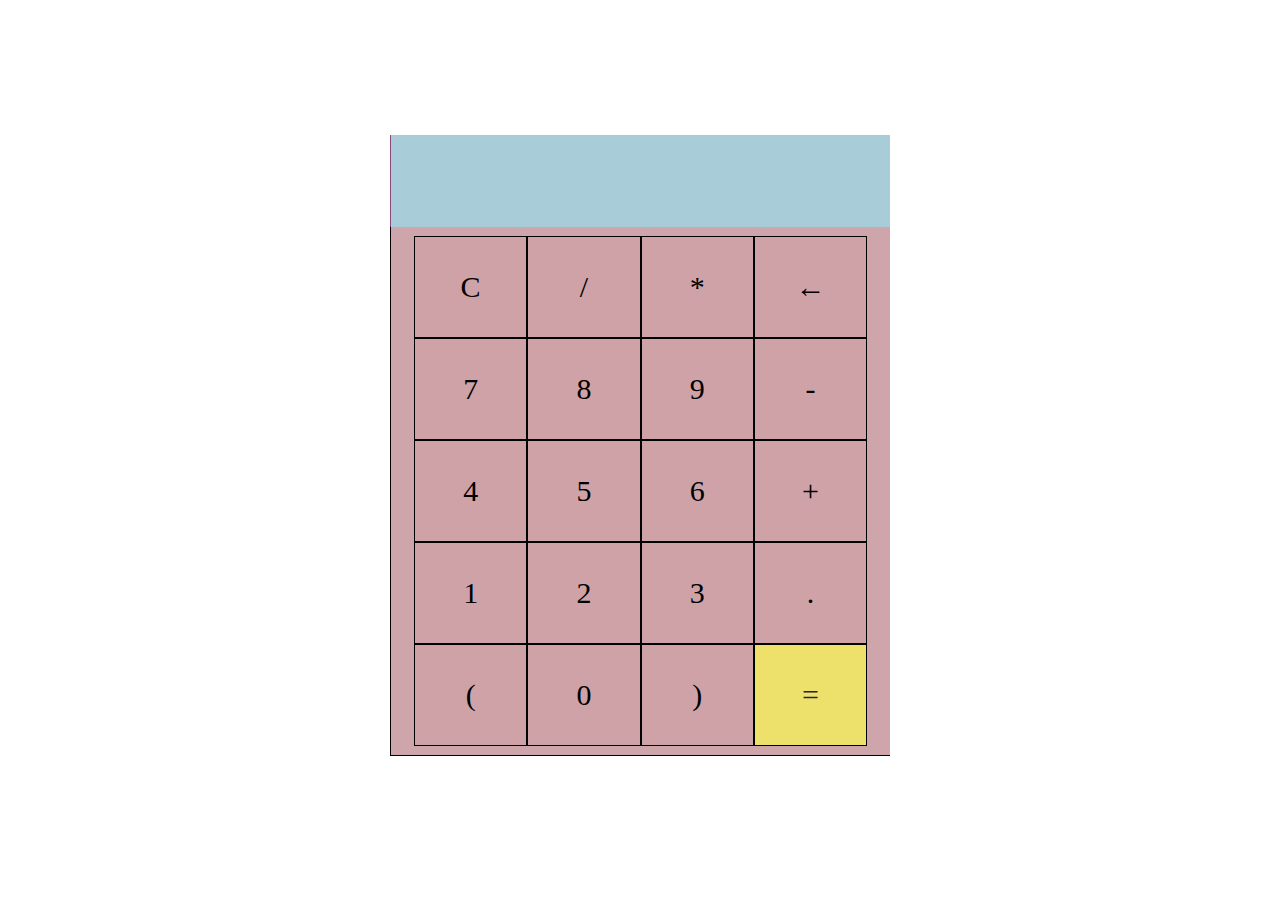
<file: calculator/Task 1 Calculator/index.html>
<!DOCTYPE html>
<html lang="en">
<head>
    <meta charset="UTF-8">
    <meta http-equiv="X-UA-Compatible" content="IE=edge">
    <meta name="viewport" content="width=device-width, initial-scale=1.0">
    <title>Calculator</title>
    <link rel="stylesheet" href="style.css">
</head>
<body>
    <section>
        <div class="container">
            <div id="display"></div>
            <div class="buttons">
                <div class="button">C</div>
                <div class="button">/</div>
                <div class="button">*</div>
                <div class="button">&larr;</div>
                <div class="button">7</div>
                <div class="button">8</div>
                <div class="button">9</div>
                <div class="button">-</div>
                <div class="button">4</div>
                <div class="button">5</div>
                <div class="button">6</div>
                <div class="button">+</div>
                <div class="button">1</div>
                <div class="button">2</div>
                <div class="button">3</div>
                <div class="button">.</div>
                <div class="button">(</div>
                <div class="button">0</div>
                <div class="button">)</div>
                <div id="equal" class="button">=</div>
            </div>
        </div>
    </section>
    <script src="index.js"></script>
    
</body>
</html>
</file>
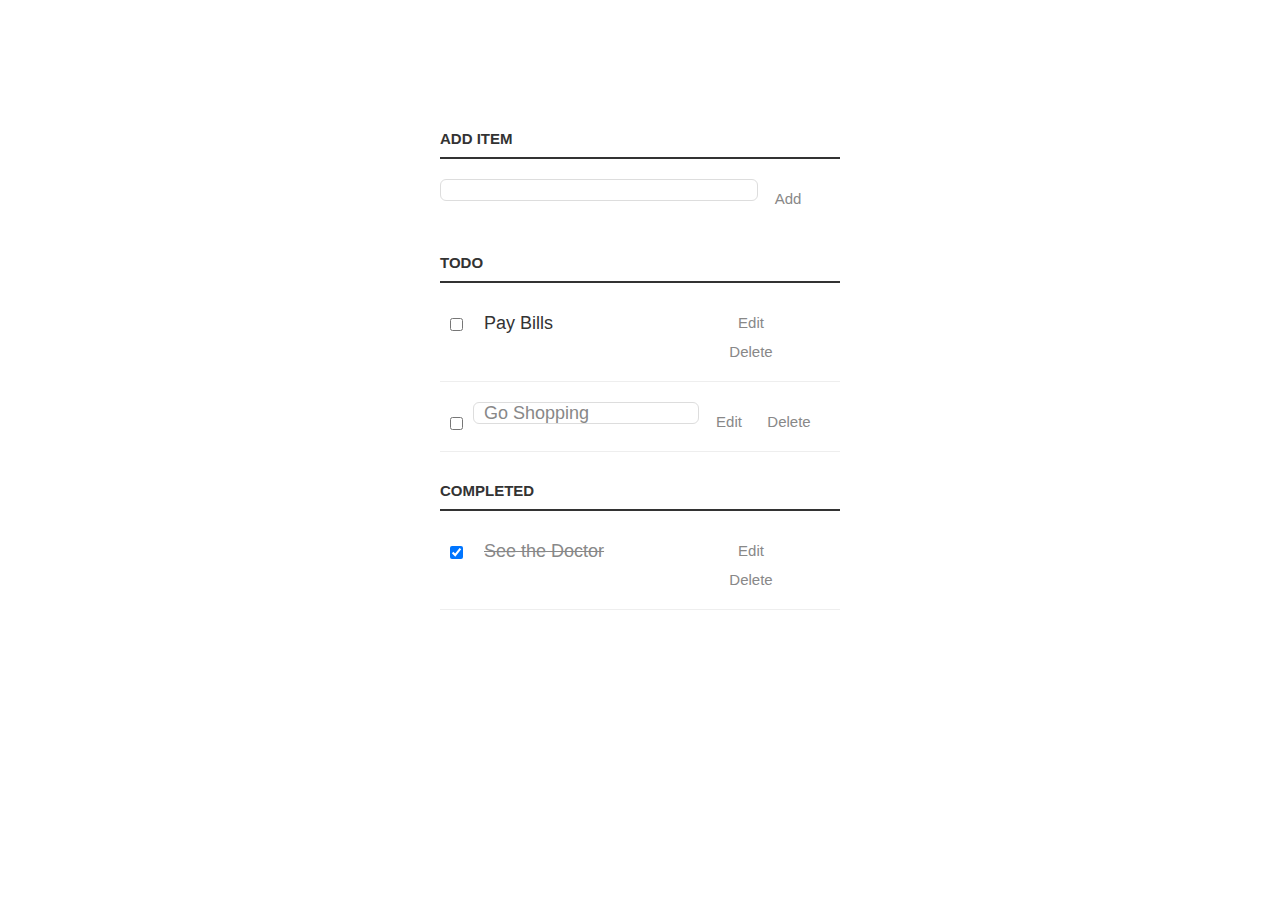
<file: Task 3 ToDoApp/td.html>
<html>
  <head>
    <title>Todo App</title>
    <link rel="stylesheet" href="td.css" type="text/css" media="screen" charset="utf-8">    
  </head>
  <body>
    <div class="container">
      <p>
        <label for="new-task">Add Item</label><input id="new-task" type="text"><button>Add</button>
      </p>
      
      <h3>Todo</h3>
      <ul id="incomplete-tasks">
        <li><input type="checkbox"><label>Pay Bills</label><input type="text"><button class="edit">Edit</button><button class="delete">Delete</button></li>
        <li class="editMode"><input type="checkbox"><label>Go Shopping</label><input type="text" value="Go Shopping"><button class="edit">Edit</button><button class="delete">Delete</button></li>
        
      </ul>
      
      <h3>Completed</h3>
      <ul id="completed-tasks">
        <li><input type="checkbox" checked><label>See the Doctor</label><input type="text"><button class="edit">Edit</button><button class="delete">Delete</button></li>
      </ul>
    </div>

    <script type="text/javascript" src="td.js"></script>

  </body>
</html>
</file>
<file: calculator/Task 1 Calculator/style.css>
.container {
    max-width: 500px;
    margin: 15vh auto 0 auto;
    background: #88487f;
}
.display{
    padding: 10px 20px;
    border-radius: 2px;
}

#display {
    text-align: left;
    border: rgb(206, 147, 147);
    margin-top: 1px;
    margin-left: 1px;
    height: 60px;
    line-height: 70px;
    padding: 16px 8px;
    font-size: 27px;
    background-color: rgb(168, 205, 216);
}

.buttons {
    display:grid;
    border-bottom: 1px solid #999;
    border-left: 1px solid#999;
    border-color: black;
    grid-template-columns: 1fr 1fr 1fr 1fr;
    padding: 9px 23px;
    background-color: rgb(206, 165, 170);
}

.buttons > div {
    border-top: 1px solid #999;
    border-right: 1px solid#999;
    border-color: black;
    background-color: rgb(207, 162, 167);
}

.button {
    border: 0.5px solid #999;
    border-color: black;
    line-height: 100px;
    text-align: center;
    font-size: 30px;
    cursor: pointer;
    background-color: rgb(206, 160, 166);
}

#equal {
    background-color: rgb(238, 225, 107);
    color: rgb(39, 37, 37);
}
</file>
<file: Task 3 ToDoApp/td.css>
body {
    background: #fff;
    color: #333;
    font-family: Lato, sans-serif;
  }
  .container {
    display: block;
    width: 400px;
    margin: 100px auto 0;
  }
  ul {
    margin: 0;
    padding: 0;
  }
  li * {
    float: left;
  }
  li, h3 {
    clear:both;
    list-style:none;
  }
  input, button {
    outline: none;
  }
  button {
    background: none;
    border: 0px;
    color: #888;
    font-size: 15px;
    width: 60px;
    margin: 10px 0 0;
    font-family: Lato, sans-serif;
    cursor: pointer;
  }
  button:hover {
    color: #333;
  }
  h3,
  label[for='new-task'] {
    color: #333;
    font-weight: 700;
    font-size: 15px;
    border-bottom: 2px solid #333;
    padding: 30px 0 10px;
    margin: 0;
    text-transform: uppercase;
  }
  input[type="text"] {
    margin: 0;
    font-size: 18px;
    line-height: 18px;
    height: 18px;
    padding: 10px;
    border: 1px solid #ddd;
    background: #fff;
    border-radius: 6px;
    font-family: Lato, sans-serif;
    color: #888;
  }
  input[type="text"]:focus {
    color: #333;
  }
  label[for='new-task'] {
    display: block;
    margin: 0 0 20px;
  }
  input#new-task {
    float: left;
    width: 318px;
  }
  p > button:hover {
    color: #0FC57C;
  }
  li {
    overflow: hidden;
    padding: 20px 0;
    border-bottom: 1px solid #eee;
  }
  li > input[type="checkbox"] {
    margin: 0 10px;
    position: relative;
    top: 15px;
  }
  li > label {
    font-size: 18px;
    line-height: 40px;
    width: 237px;
    padding: 0 0 0 11px;
  }
  li >  input[type="text"] {
    width: 226px;
  }
  li > .delete:hover {
    color: #CF2323;
  }
  #completed-tasks label {
    text-decoration: line-through;
    color: #888;
  }
  ul li input[type=text] {
    display:none;
  }
  
  ul li.editMode input[type=text] {
    display:block;
  }
  
  ul li.editMode label {
    display:none;
  }
</file>
